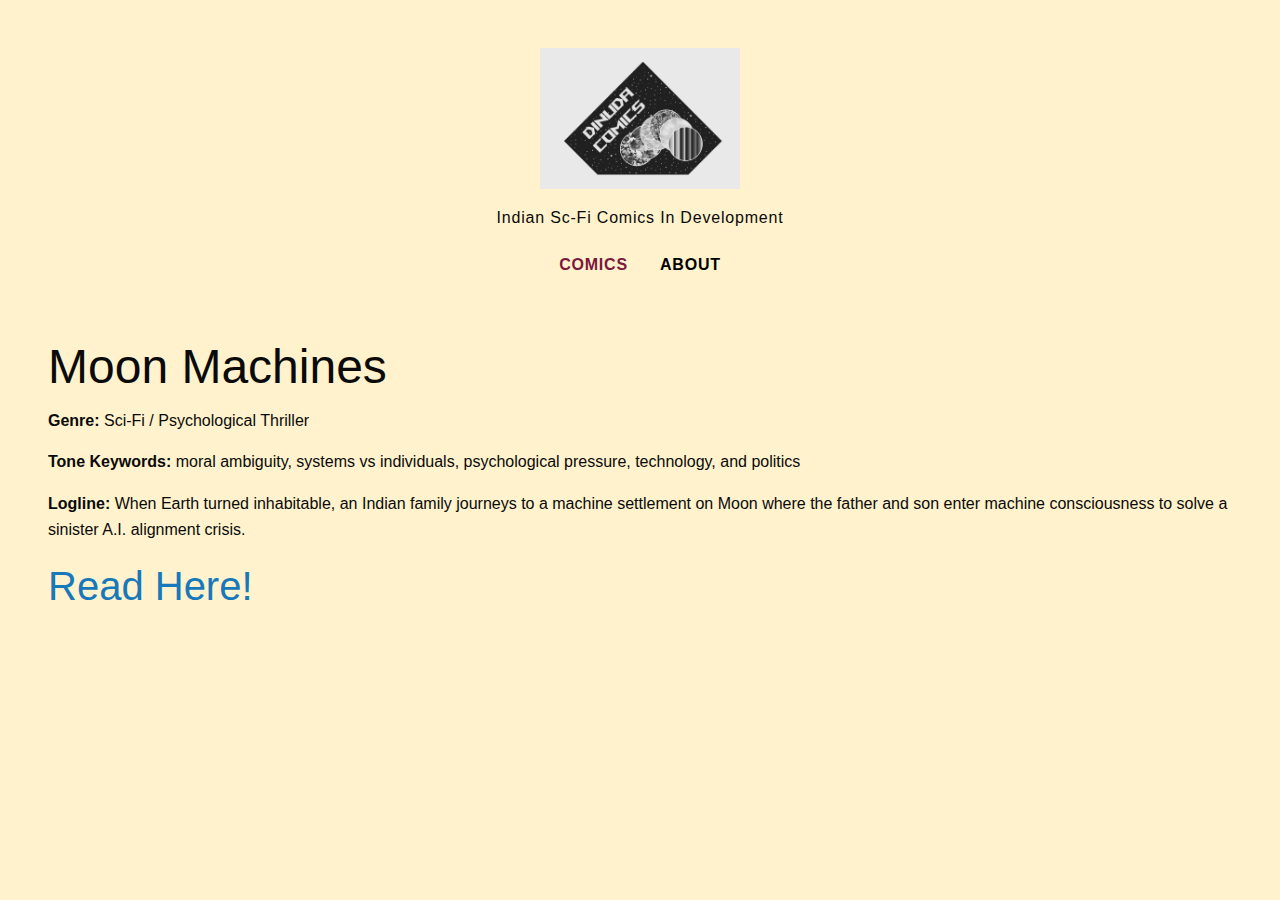
<file: index.html>
<!doctype html>
<html class="no-js" lang="en" dir="ltr">
<head>
  <meta charset="utf-8">
  <meta http-equiv="x-ua-compatible" content="ie=edge">
  <meta name="viewport" content="width=device-width, initial-scale=1.0">
  <title>DinudaComics</title>
  <link rel="stylesheet" href="css/foundation.css">
  <link rel="stylesheet" href="css/app.css">
  <link rel="icon" href="img/logo.png" type="image/png">
</head>
<body>

  <!-- Header Nav -->
  <div class="row">
    <div class="column">
      <div class="header-nav">
        <img src="img/logo.png" alt="" width="200">
        <p class="header-nav-subtitle">Indian Sc-Fi Comics In Development</p>
        <div class="menu-centered">
          <ul class="menu">
            <li><a href="index.html" class="header-nav-link is-active">Comics</a></li>
            <li><a href="about.html" class="header-nav-link">About</a></li>
            <!-- <li><a href="subscribe.html" class="header-nav-link">Subscribe</a></li> -->
          </ul>
        </div>
      </div>
    </div>
  </div>

  <div class="content">
    <div class="row">
      <div class="column">
        <h1>Moon Machines</h1>

        <p><b>Genre:</b> Sci-Fi / Psychological Thriller</p>
        <p><b>Tone Keywords:</b> moral ambiguity, systems vs individuals, psychological pressure, technology, and politics</p>
        <p><b>Logline:</b> When Earth turned inhabitable, an Indian family journeys to a machine settlement on Moon where the father and son enter machine consciousness to solve a sinister A.I. alignment crisis.</p>

        <h2><a href="https://dinuda-comics.github.io/moon-machines/index.html">Read Here!</a></h2>
      </div>
    </div>
  </div>

<script src="js/vendor/jquery.js"></script>
<script src="js/vendor/what-input.js"></script>
<script src="js/vendor/foundation.js"></script>
<script src="js/app.js"></script>
</body>
</html>
</file>
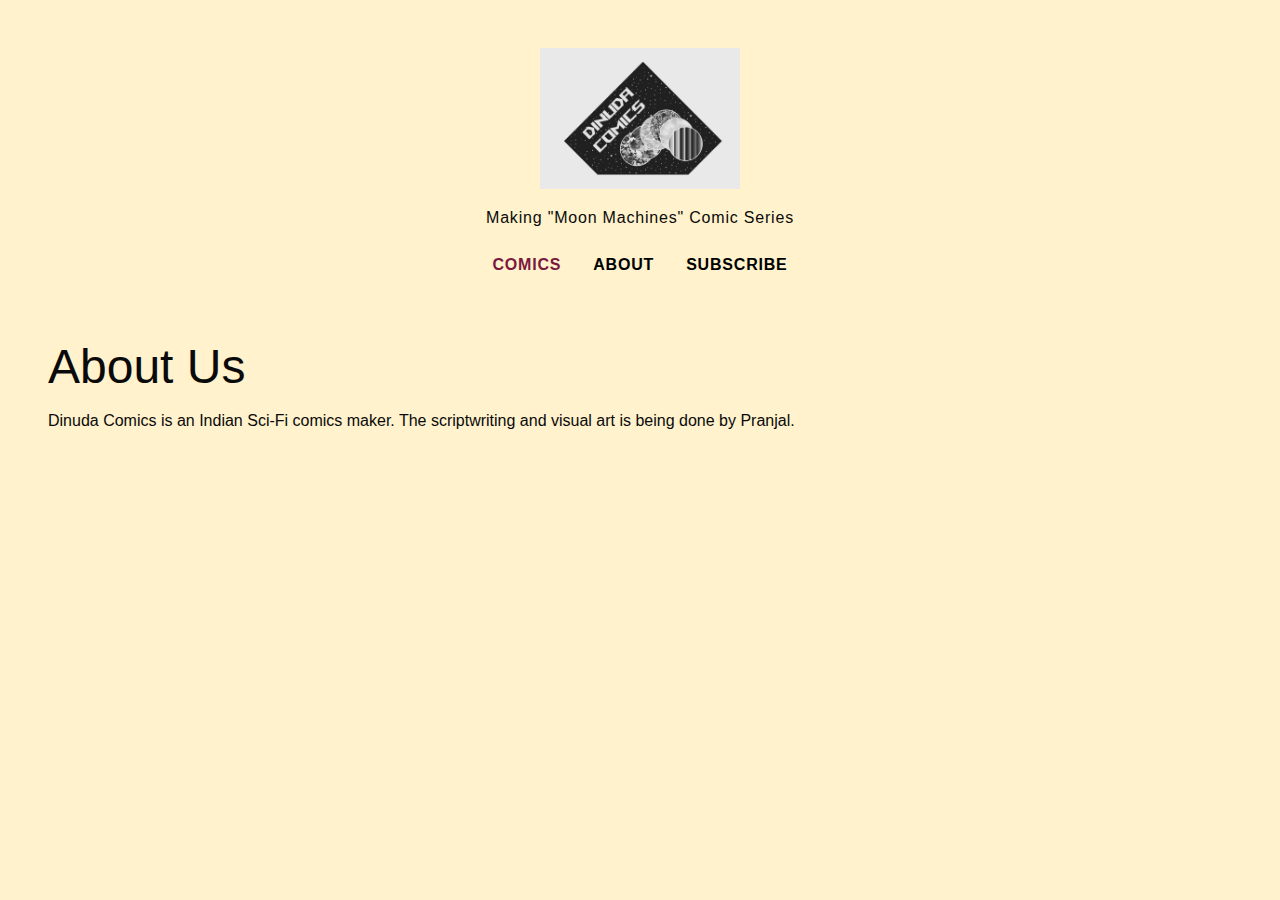
<file: about.html>
<!doctype html>
<html class="no-js" lang="en" dir="ltr">
<head>
  <meta charset="utf-8">
  <meta http-equiv="x-ua-compatible" content="ie=edge">
  <meta name="viewport" content="width=device-width, initial-scale=1.0">
  <title>DinudaComics</title>
  <link rel="stylesheet" href="css/foundation.css">
  <link rel="stylesheet" href="css/app.css">
</head>
<body>

  <!-- Header Nav -->
  <div class="row">
    <div class="column">
      <div class="header-nav">
        <img src="img/logo.png" alt="" width="200">
        <p class="header-nav-subtitle">Making "Moon Machines" Comic Series</p>
        <div class="menu-centered">
          <ul class="menu">
            <li><a href="index.html" class="header-nav-link is-active">Comics</a></li>
            <li><a href="about.html" class="header-nav-link">About</a></li>
            <li><a href="subscribe.html" class="header-nav-link">Subscribe</a></li>
          </ul>
        </div>
      </div>
    </div>
  </div>

  <div class="content">
    <div class="row">
      <div class="column">
        <h1>About Us</h1>
        <p>Dinuda Comics is an Indian Sci-Fi comics maker. The scriptwriting and visual art is being done by Pranjal.</p>
      </div>
    </div>
  </div>

  <script src="js/vendor/jquery.js"></script>
  <script src="js/vendor/what-input.js"></script>
  <script src="js/vendor/foundation.js"></script>
  <script src="js/app.js"></script>
</body>
</html>
</file>
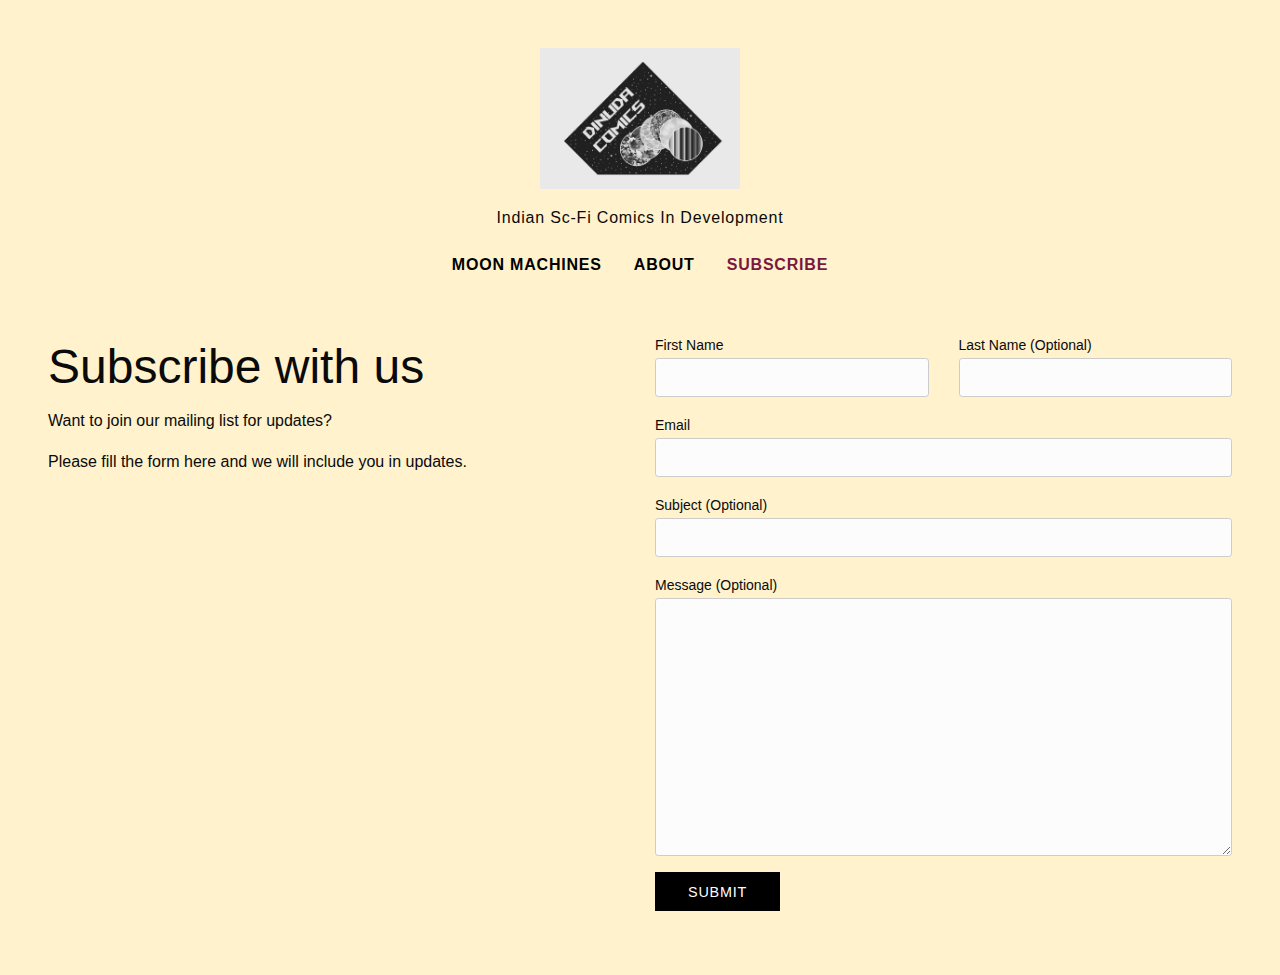
<file: subscribe.html>
<!doctype html>
<html class="no-js" lang="en" dir="ltr">
<head>
  <meta charset="utf-8">
  <meta http-equiv="x-ua-compatible" content="ie=edge">
  <meta name="viewport" content="width=device-width, initial-scale=1.0">
  <title>DinudaComics</title>
  <link rel="stylesheet" href="css/foundation.css">
  <link rel="stylesheet" href="css/app.css">
  <link rel="icon" href="img/logo.png" type="image/png">
</head>
<body>

  <!-- Header Nav -->
  <div class="row">
    <div class="column">
      <div class="header-nav">
        <img src="img/logo.png" alt="" width="200">
        <p class="header-nav-subtitle">Indian Sc-Fi Comics In Development</p>
        <div class="menu-centered">
          <ul class="menu">
            <li><a href="index.html" class="header-nav-link">Moon Machines</a></li>
            <li><a href="about.html" class="header-nav-link">About</a></li>
            <li><a href="subscribe.html" class="header-nav-link is-active">Subscribe</a></li>
          </ul>
        </div>
      </div>
    </div>
  </div>

  <div class="content">
    <div class="grid-x grid-margin-x">
      <div class="small-12 medium-6 cell">
        <h1>Subscribe with us</h1>
        <p>Want to join our mailing list for updates?</p>
        <p>Please fill the form here and we will include you in updates.</p>
      </div>
      <div class="small-12 medium-6 cell">
        <form name="gform" id="gform" enctype="text/plain" action="https://docs.google.com/forms/d/e/1FAIpQLSc-COnj4uoXAZ50PGrs8EEkx9Ca0NQdfNznsxve_6XFlT4C5Q/formResponse?" target="hidden_iframe" onsubmit="submitted=true;">
          <div class="grid-x grid-margin-x">
            <div class="medium-6 cell">
              <label for="entry.2796765">First Name</label>
              <input type="text" name="entry.2796765" id="entry.2796765" class="contact-form-field">
            </div>
            <div class="medium-6 cell">
              <label for="entry.1578520879">Last Name (Optional)</label>
              <input type="text" name="entry.1578520879" id="entry.1578520879" class="contact-form-field">
            </div>
          </div>
          <div class="row">
            <label for="entry.2028355051">Email</label>
            <input type="text" name="entry.2028355051" id="entry.2028355051" class="contact-form-field">
          </div>
          <div class="row">
            <label for="entry.1033666563">Subject (Optional)</label>
            <input type="text" name="entry.1033666563" id="entry.1033666563" class="contact-form-field">
          </div>
          <div class="row">
            <label for="entry.773510661">Message (Optional)</label>
            <textarea name="entry.773510661" id="entry.773510661" cols="10" rows="10" class="contact-form-field"></textarea>
          </div>
          <input type="submit" value="Submit" class="button contact-submit">
        </form>
        <iframe name="hidden_iframe" id="hidden_iframe" style="display:none;" onload="if(submitted) {}"></iframe>
      </div>
    </div>
  </div>

  <script src="js/vendor/jquery.js"></script>
  <script type="text/javascript">var submitted=false;</script>
  <script type="text/javascript">
    $('#gform').on('submit', function(e) {
      $('#gform *').fadeOut(2000);
      $('#gform').prepend('You have been subscribed!');
    });
  </script>

  <script src="js/vendor/jquery.js"></script>
  <script src="js/vendor/what-input.js"></script>
  <script src="js/vendor/foundation.js"></script>
  <script src="js/app.js"></script>
</body>
</html>
</file>
<file: css/app.css>
body {
  background-color: #FFF2CC;
  margin: 3rem;
}

img {
  max-width: 100%;
  height: auto;
}

.header-nav {
  text-align: center;
  margin-bottom: 3rem;
}

.header-nav img {
  margin-bottom: 1rem;
}

.header-nav-subtitle {
  font-size: 1rem;
  letter-spacing: .05rem;
}

.header-nav-link {
  text-transform: uppercase;
  font-weight: 600;
  color: #000;
  padding: 0px;
  letter-spacing: .05rem;
}

.header-nav-link:hover {
  color: #BB7676;
}

.is-active {
  color: #7b183e;
}

.content {
  margin: 2rem 0;
}

.contact-form-field {
  border-radius: .2rem;
  border-color: #ccc;
  box-shadow: none;
  background-color: #FCFCFC;
}

.contact-form-field:focus {
  background-color: #fff;
  border-color: #ccc;
  box-shadow: none;
}

.contact-submit {
  padding: .7rem 2rem;
  background-color: #000;
  text-transform: uppercase;
  letter-spacing: .05rem;
}

.contact-submit:hover {
  background-color: #000;
  opacity: .8;
}
</file>
